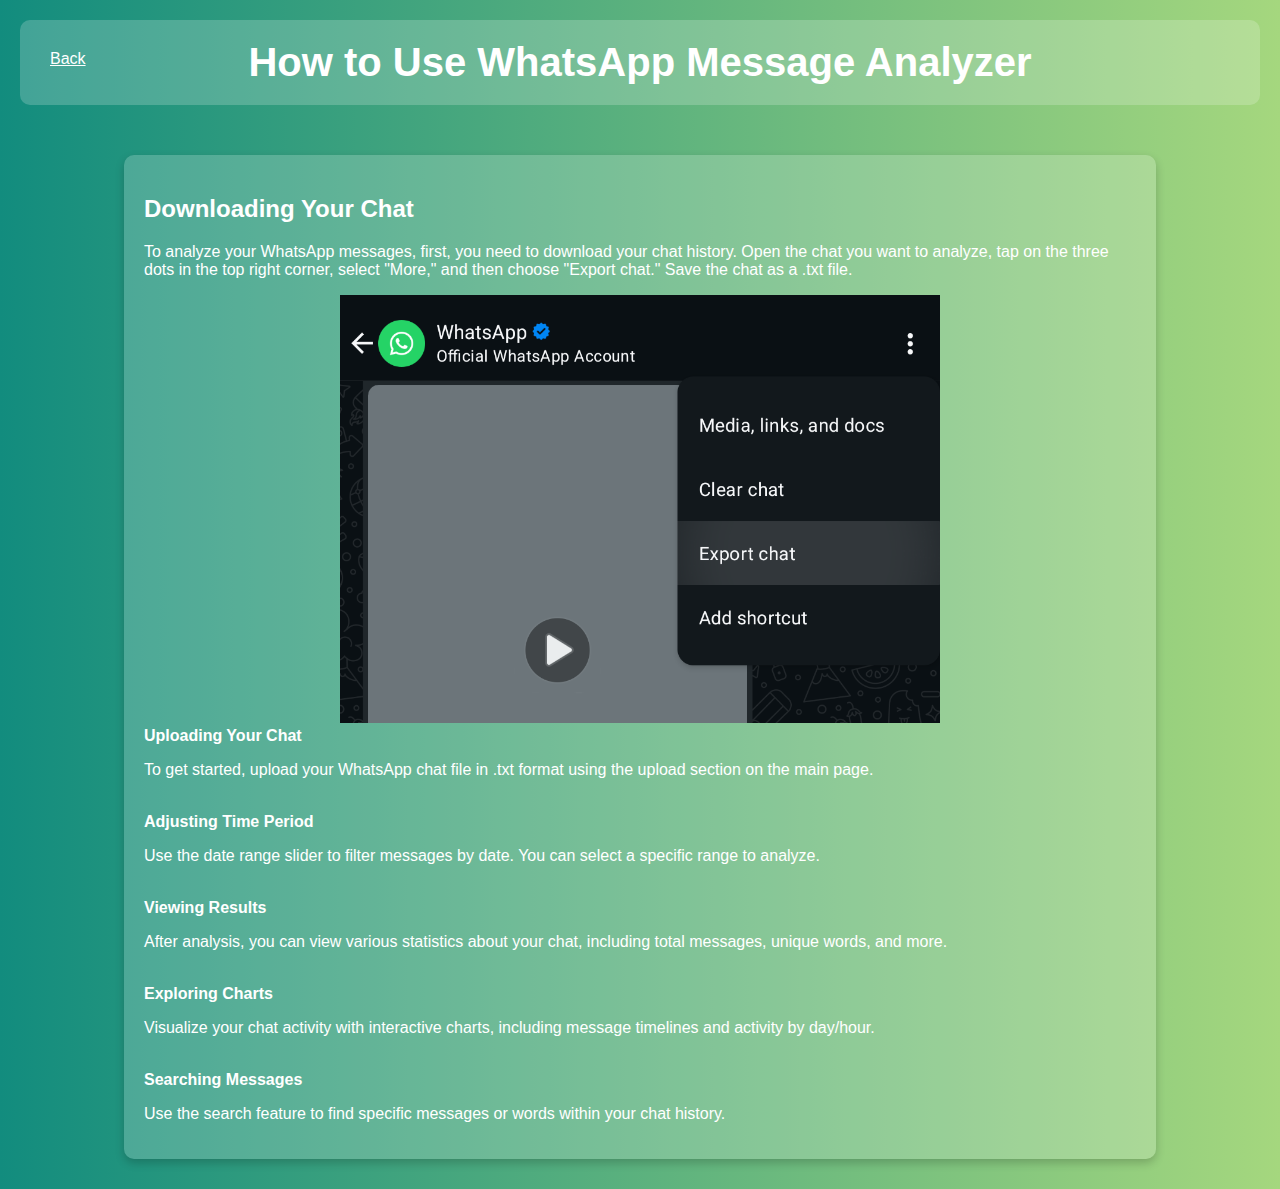
<file: how_to_use.html>
<!DOCTYPE html>
<html lang="en">
<head>
    <meta charset="UTF-8">
    <meta name="viewport" content="width=device-width, initial-scale=1.0">
    <link rel="stylesheet" href="style.css">
    <title>How to Use WhatsApp Message Analyzer</title>
    <link rel="icon" type="image/png" href="https://cdn0.iconfinder.com/data/icons/small-n-flat/24/678087-heart-512.png">
</head>
<body>
    <header>
        <h1>How to Use WhatsApp Message Analyzer</h1>
        <a style="position: absolute; top: 50px; left: 50px; color: white;", href="index.html">Back</a>
    </header>
    <main width="100%">
        <section style="text-align: left; max-width: 1000px; align-content: center;">
            <h2>Downloading Your Chat</h2>
            <p>To analyze your WhatsApp messages, first, you need to download your chat history. Open the chat you want to analyze, tap on the three dots in the top right corner, select "More," and then choose "Export chat." Save the chat as a .txt file.</p>
            <div style="text-align: center;">
                <img src="explanation.png" alt="Export Chat Example" style="width: 100%; max-width: 600px;">
            </div>
            <b>Uploading Your Chat</b>
            <p>To get started, upload your WhatsApp chat file in .txt format using the upload section on the main page.</p>
            <br>
            <b>Adjusting Time Period</b>
            <p>Use the date range slider to filter messages by date. You can select a specific range to analyze.</p>
            <br>
            <b>Viewing Results</b>
            <p>After analysis, you can view various statistics about your chat, including total messages, unique words, and more.</p>
            <br>
            <b>Exploring Charts</b>
            <p>Visualize your chat activity with interactive charts, including message timelines and activity by day/hour.</p>
            <br>
            <b>Searching Messages</b>
            <p>Use the search feature to find specific messages or words within your chat history.</p>
        </section>
    </main>
</body>
</html>
</file>
<file: style.css>
body {
    font-family: 'Arial', sans-serif;
    background: linear-gradient(to right, #128c7e, #a5d77e);
    /* background: linear-gradient(to right, #128c7e, #dcf8c6); */
    color: #fff;
    text-align: center;
    margin: 0;
    padding: 0;
}

header {
    background: rgba(255, 255, 255, 0.2);
    padding: 20px;
    border-radius: 10px;
    margin: 20px;
}

h1 {
    font-size: 2.5rem;
    margin: 0;
}

main {
    display: flex;
    flex-direction: column;
    align-items: center;
    padding: 20px;
}

section {
    background: rgba(255, 255, 255, 0.2);
    padding: 20px;
    margin: 10px;
    border-radius: 10px;
    width: 80%;
    max-width: 600px;
    box-shadow: 0px 4px 10px rgba(0, 0, 0, 0.2);
}

button {
    background: #075e54;
    border: none;
    padding: 10px 20px;
    font-size: 1rem;
    color: #fff;
    border-radius: 5px;
    cursor: pointer;
    transition: 0.3s;
}

button:hover {
    background: #128c7e;
}

input[type="file"] {
    padding: 10px;
    border-radius: 5px;
    border: none;
}

canvas {
    background: rgba(255, 255, 255, 0.1);
    border-radius: 10px;
    padding: 10px;
    width: 80%;
}
table {
    margin:auto;
    width: 65%;
    border-collapse: collapse;
    border: 2px solid white;
    font-family: sans-serif;
    font-size: 0.8rem;
    letter-spacing: 1px;
}

thead,
tfoot {
background-color: #075e54;
}

th,
td {
border: 1px solid white;
padding: 8px 10px;
}

td:last-of-type {
text-align: center;
}

tbody > tr:nth-of-type(even) {
background-color: #075e54;
}

tfoot th {
text-align: right;
}

tfoot td {
font-weight: bold;
}

input {
    width: 30%;
    padding: 10px;
    margin: 5px 0;
    border-radius: 5px;
    border: none;
}

.tableLimit {
    width: 100%;
    height: 200px;
    overflow: auto;
}


/*slider section*/
#slider-range > a {background: #128c7e; border: 3px solid #075e54;}
.ui-slider .ui-slider-range {background: #075e54;}

/*spicy section*/
#spicy > #hidden {
    filter: blur(4px);
    transition: filter 0.1s;
}
#spicy > #hidden:hover {
    filter: blur(0px);
    transition: filter 0.2s;
}

textarea {
    width: 80%;
    height: 100px;
    padding: 10px;
    border-radius: 5px;
    border: none;
    background: white;
    /* background: rgba(255, 255, 255, 0.1); */
    /* color: #fff; */
    color: #000;
    font-family: 'Courier New', Courier, monospace;
}

#ai-sections {
    display: flex;
    flex-direction: column;
    align-items: center;
    width:100%;
}

.removeSections {
    background: #075e54;
    border: none;
    padding: 10px 20px;
    font-size: 1rem;
    color: #fff;
    border-radius: 5px;
    float: right;
    cursor: pointer;
    transition: 0.3s;
}

.section > div {
    display: flex;
    flex-direction: column;
    align-items: center;
    width:100%;
}
</file>
